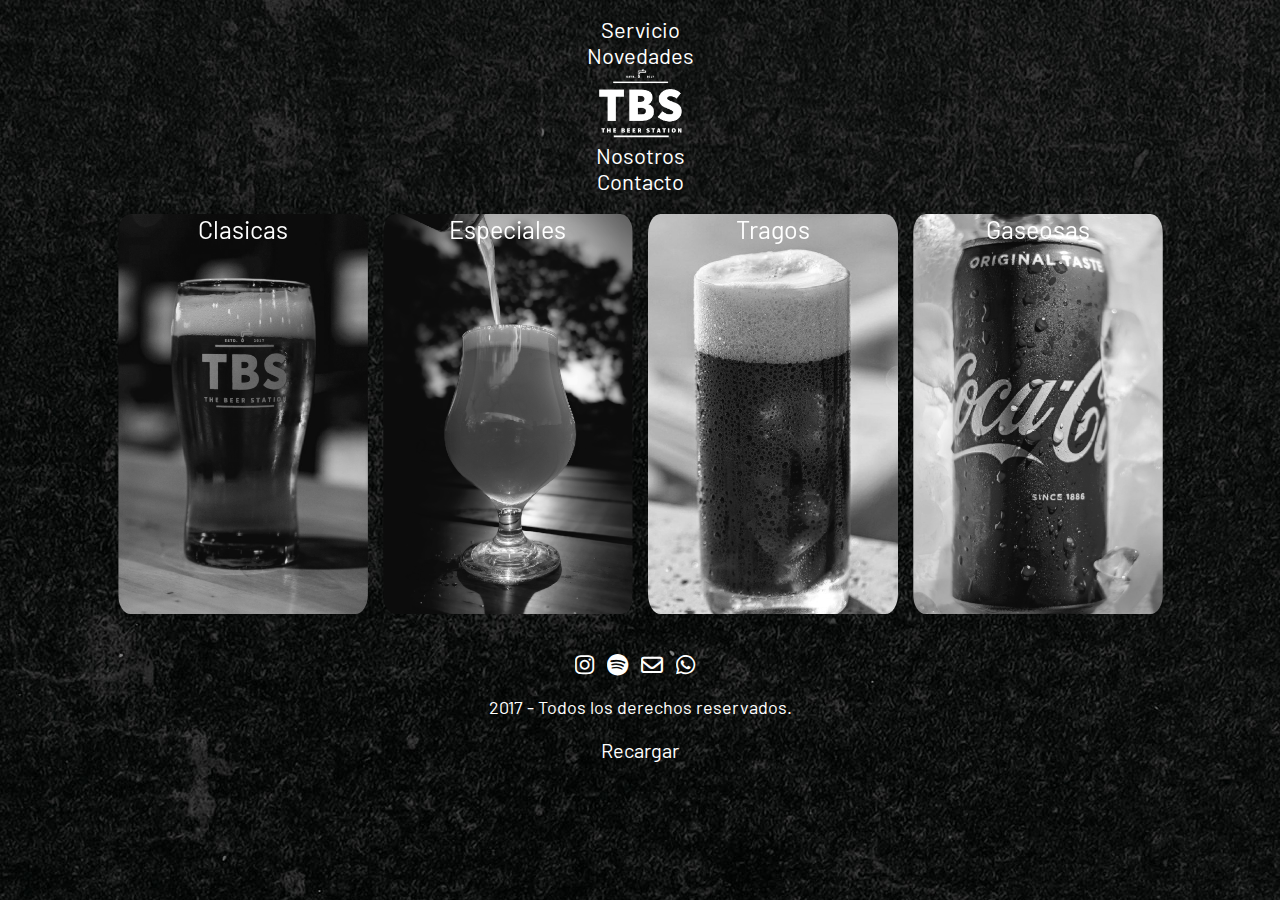
<file: index.html>
<!DOCTYPE html>
<html lang="es">
<head>
    <meta charset="UTF-8">
    <meta http-equiv="X-UA-Compatible" content="IE=edge">
    <meta name="viewport" content="width=device-width, initial-scale=1.0">
    <meta name="keywords" content="cerveza, artesanal, bar, beer, funes, tbs, food, inicio">
    <link rel="stylesheet" href="https://cdnjs.cloudflare.com/ajax/libs/font-awesome/6.4.0/css/all.min.css">
    <link rel="stylesheet" href="./estilos/estilos.css">
    <link rel="shortcut icon" href="img/TBS BLANCO.png" type="image/x-icon">
    <title>The Beer Station</title>
    <meta name="description=" content="The Beer Station o TBS es el lugar ideal para pasar un rato en familia y amigos donde abunda la buena onda, la musica y la cerveza. Acercate a disfrutar un rato con nosotros">
</head>
<body>

    <div id="container">

    <header>
            <nav>
                <ul class="menu">
                    <li><a href="./pages/servicio.html">Servicio</a></li>
                    <li><a href="./pages/Novedades.html">Novedades</a></li>
                    <li><a href="./index.html"> <img src="./img/tbs icon.png" alt="logo tbs" height="70" width="auto"></a></li>
                    <li><a href="./pages/nosotros.html">Nosotros</a></li>
                <li><a href="./pages/contacto.html">Contacto</a></li>
                </ul>
            </nav>
    </header>
    <main id="main">
    <div class="bebida">
        <div class="clasicas foto" alt="pinta clasica">Clasicas</div>
        <div class="especiales foto" alt="copa">Especiales</div>
        <div class="tragos foto" alt="fernet">Tragos</div>
        <div class="gaseosas foto" alt="coca">Gaseosas</div>
    </div>
    </main>
    <footer id="footer">
        <div>
            <a href="https://www.instagram.com/thebeerstation1/"><i class="fa-brands fa-instagram"></i></a>
            <a href="https://open.spotify.com/user/31n2xrwkveiziahdwetejzkkvzpq?si=5d3c7d38ed4c4023"><i class="fa-brands fa-spotify"></i></a>
            <a href="mailto:thebeerstation1@gmail.com"><i class="fa-sharp fa-regular fa-envelope"></i></a>
            <a href="whatsapp"><i class="fa-brands fa-whatsapp"></i></a>
        </div>
        <p>2017 - Todos los derechos reservados.</p>
        <div>
            <a class="recargar" href="./index.html">Recargar</a>
        </div>
    </footer>
    
</div>

</body>
</html>
</file>
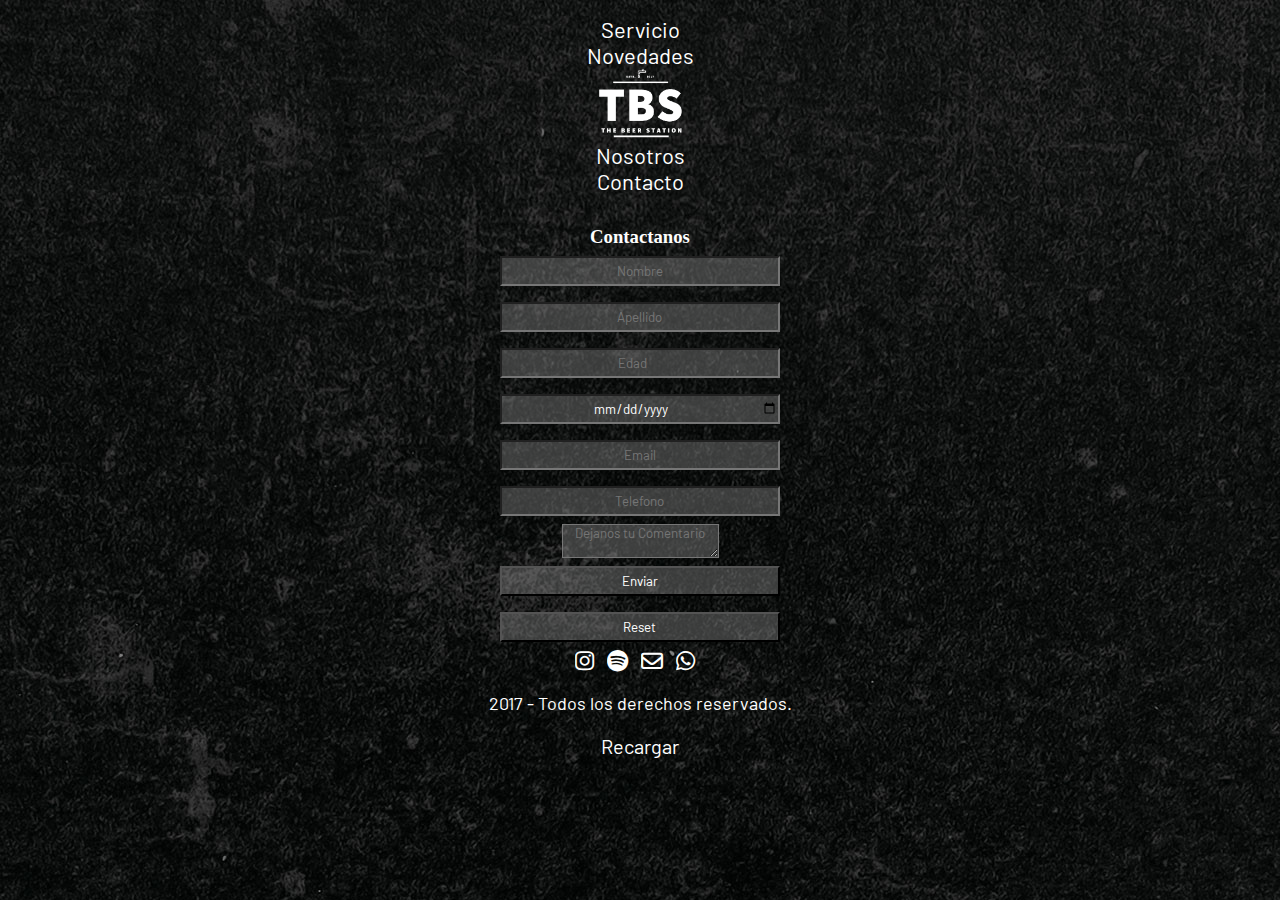
<file: pages/contacto.html>
<!DOCTYPE html>
<html lang="es">
<head>
    <meta charset="UTF-8">
    <meta http-equiv="X-UA-Compatible" content="IE=edge">
    <meta name="viewport" content="width=device-width, initial-scale=1.0">
    <meta name="keywords" content="cerveza, artesanal, bar, beer, funes, tbs, food, contacto">
    <link rel="stylesheet" href="https://cdnjs.cloudflare.com/ajax/libs/font-awesome/6.4.0/css/all.min.css">
    <link rel="stylesheet" href="../estilos/estilos.css">
    <link rel="shortcut icon" href="../img/TBS BLANCO.png" type="image/x-icon">
    <title>Contacto</title>
    <meta name="description=" content="Te interesaria ser parte de nuestro staff o incluso sumarte a la lista para el ciclo musical de los jueves? Entra, llena el formulario y envianoslo!">
</head>
<body>

<div id="container">
    
    <header>
        <nav>
            <ul class="menu">
                <li><a href="./servicio.html">Servicio</a></li>
                <li><a href="./Novedades.html">Novedades</a></li>
                <li><a href="../index.html"> <img src="../img/tbs icon.png" alt="logo tbs" height="70" width="auto"></a></li>
                <li><a href="./nosotros.html">Nosotros</a></li>
                <li><a href="./contacto.html">Contacto</a></li>
            </ul>
        </nav>
</header>

    <main class="main">
        <h3>Contactanos</h3>
    <div class="form">
        <form class="form">
        <input type="text" style="text-align: center;" placeholder="Nombre" required>
        <input type="text" style="text-align: center;" placeholder="Apellido" required>
        <input type="number" style="text-align: center;" placeholder="Edad" required>
        <input type="date" style="text-align: center;" required>
        <input type="email" style="text-align: center;" placeholder="Email" required>
        <input type="num" style="text-align: center;" placeholder="Telefono" required>
        <textarea name="" id="" cols="" rows="" style="text-align: center;" placeholder="Dejanos tu Comentario" required></textarea>
        <input type="submit" value="Enviar">
        <input type="reset">
        </form>
    </div>
    </main>

    <footer>
        <div class="redes">
            <a href="https://www.instagram.com/thebeerstation1/"><i class="fa-brands fa-instagram"></i></a>
            <a href="https://open.spotify.com/user/31n2xrwkveiziahdwetejzkkvzpq?si=5d3c7d38ed4c4023"><i class="fa-brands fa-spotify"></i></a>
            <a href="mailto:thebeerstation1@gmail.com"><i class="fa-sharp fa-regular fa-envelope"></i></a>
            <a href="whatsapp"><i class="fa-brands fa-whatsapp"></i></a>
        </div>
        <p>2017 - Todos los derechos reservados.</p>
        <div>
            <a class="recargar" href="../index.html">Recargar</a>
        </div>
    </footer>

</div>

</body>
</html>
</file>
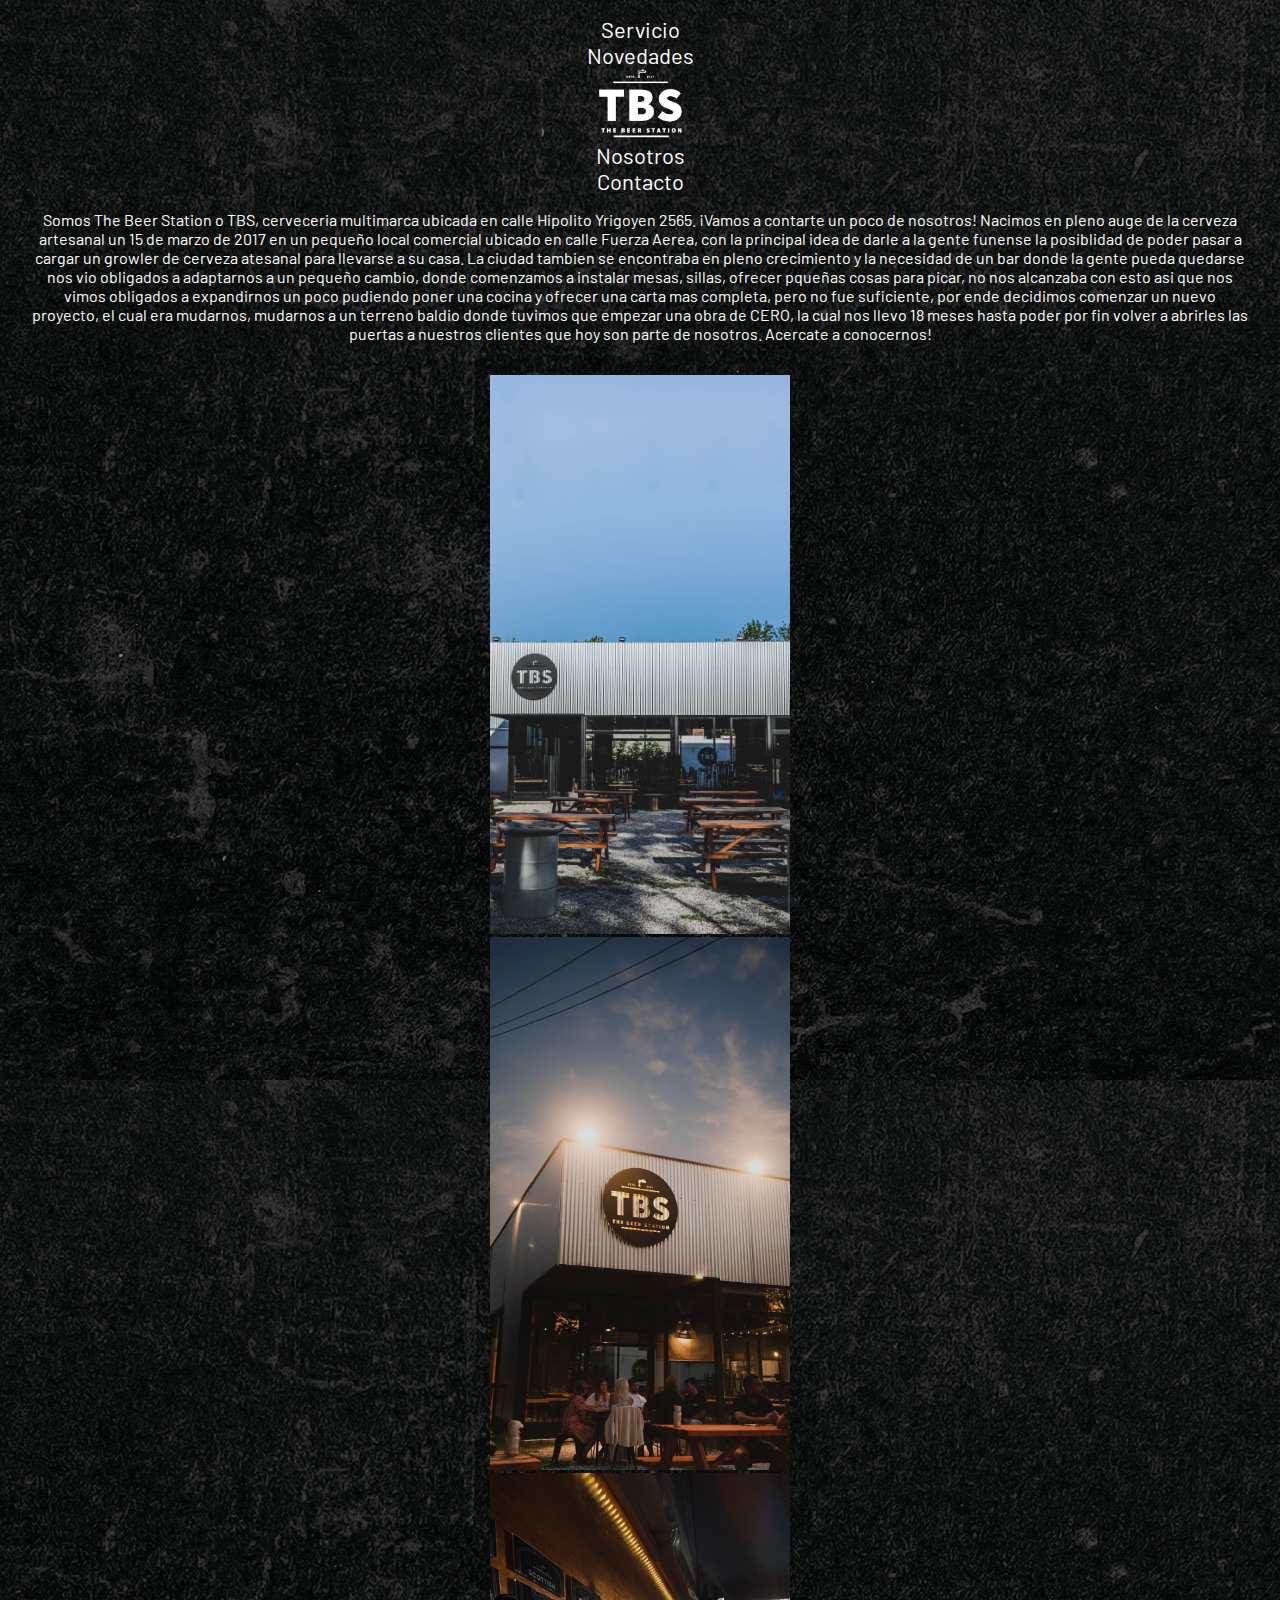
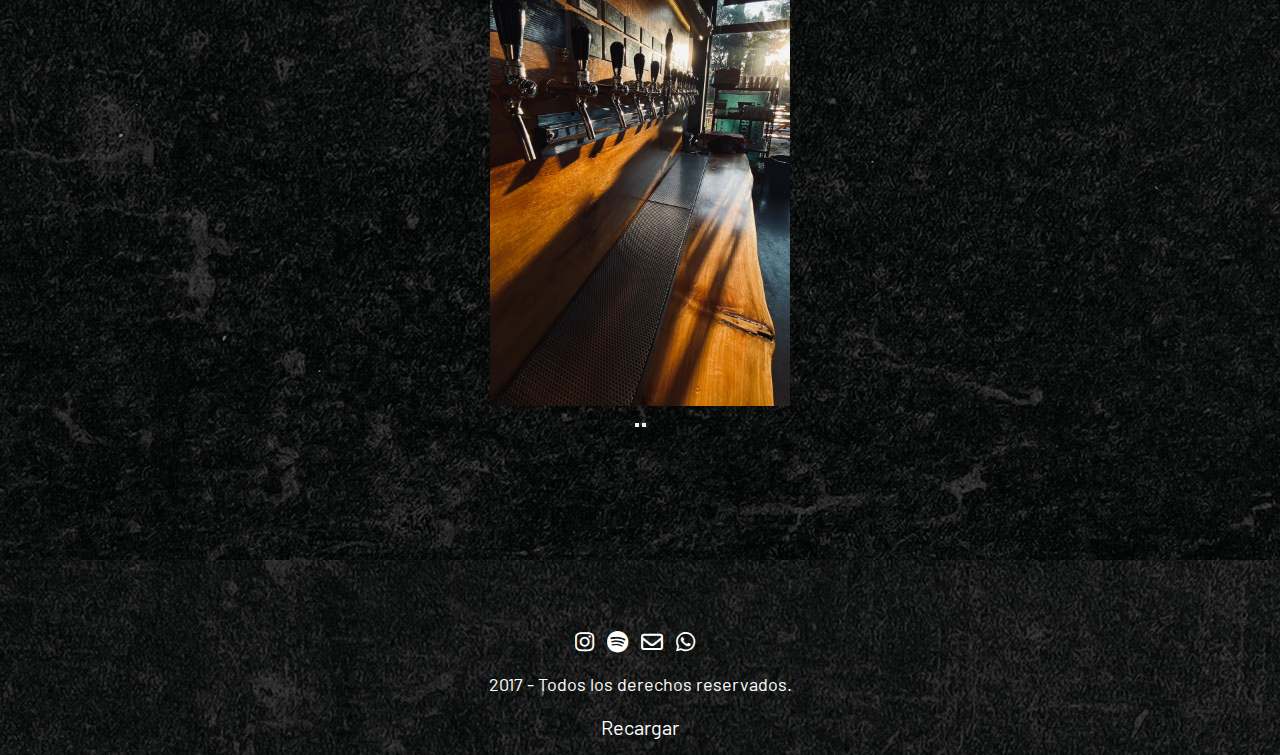
<file: pages/nosotros.html>
<!DOCTYPE html>
<html lang="es">
<head>
    <meta charset="UTF-8">
    <meta http-equiv="X-UA-Compatible" content="IE=edge">
    <meta name="viewport" content="width=device-width, initial-scale=1.0">
    <meta name="keywords" content="cerveza, artesanal, bar, beer, funes, tbs, food, nosotros">
    <link rel="stylesheet" href="https://cdnjs.cloudflare.com/ajax/libs/font-awesome/6.4.0/css/all.min.css">
    <link rel="stylesheet" href="https://cdn.jsdelivr.net/npm/bootstrap@4.6.2/dist/css/bootstrap.min.css" integrity="sha384-xOolHFLEh07PJGoPkLv1IbcEPTNtaed2xpHsD9ESMhqIYd0nLMwNLD69Npy4HI+N" crossorigin="anonymous">
    <link rel="stylesheet" href="../estilos/estilos.css">
    <link rel="shortcut icon" href="../img/TBS BLANCO.png" type="image/x-icon">
    <title>Nosotros</title>
    <meta name="description=" content="Gran local ubicado en Hipolito Yrigoyen 2565 donde vas a pasar un momento maravilloso">
</head>
<body>

<div id="container">

    <header>
        <nav>
            <ul class="menu">
                <li><a href="./servicio.html">Servicio</a></li>
                <li><a href="./Novedades.html">Novedades</a></li>
                <li><a href="../index.html"> <img src="../img/tbs icon.png" alt="logo tbs" height="70" width="auto"></a></li>
                <li><a href="./nosotros.html">Nosotros</a></li>
                <li><a href="./contacto.html">Contacto</a></li>
            </ul>
        </nav>
</header>

    <main class="main">
    <div>
        <p class="info">Somos The Beer Station o TBS, cerveceria multimarca ubicada en calle Hipolito Yrigoyen 2565. ¡Vamos a contarte un poco de nosotros! Nacimos en pleno auge de la cerveza artesanal un 15 de marzo de 2017 en un pequeño local comercial ubicado en calle Fuerza Aerea, con la principal idea de darle a la gente funense la posiblidad de poder pasar a cargar un growler de cerveza atesanal para llevarse a su casa. La ciudad tambien se encontraba en pleno crecimiento y la necesidad de un bar donde la gente pueda quedarse nos vio obligados a adaptarnos a un pequeño cambio, donde comenzamos a instalar mesas, sillas, ofrecer pqueñas cosas para picar, no nos alcanzaba con esto asi que nos vimos obligados a expandirnos un poco pudiendo poner una cocina y ofrecer una carta mas completa, pero no fue suficiente, por ende decidimos comenzar un nuevo proyecto, el cual era mudarnos, mudarnos a un terreno baldio donde tuvimos que empezar una obra de CERO, la cual nos llevo 18 meses hasta poder por fin volver a abrirles las puertas a nuestros clientes que hoy son parte de nosotros.
        Acercate a conocernos!<p>
    </div>
    <div class="carousel">
        <div id="carouselExampleControls" class="carousel slide" data-ride="carousel">
            <div class="carousel-inner">
              <div class="carousel-item active">
                <img src="../img/fachada.jpg" alt="fachada" height="auto" width="300">
              </div>
              <div class="carousel-item">
                <img src="../img/cartel.jpeg" alt="cartel" height="auto" width="300">
              </div>
              <div class="carousel-item">
                <img src="../img/canillas.jpeg" alt="canillas" height="auto" width="300">
              </div>
            </div>
           <button class="carousel-control-prev" type="button" data-target="#carouselExampleControls" data-slide="prev">
              <span class="carousel-control-prev-icon" aria-hidden="true"></span>
              <span class="sr-only">Previous</span>
            </button>
            <button class="carousel-control-next" type="button" data-target="#carouselExampleControls" data-slide="next">
              <span class="carousel-control-next-icon" aria-hidden="true"></span>
              <span class="sr-only">Next</span>
            </button>
        </div>

    <div class="div">
        <iframe class="map" src="https://www.google.com/maps/embed?pb=!1m18!1m12!1m3!1d497.8261761338116!2d-60.81167546660303!3d-32.92560285801701!2m3!1f0!2f0!3f0!3m2!1i1024!2i768!4f13.1!3m3!1m2!1s0x95b64cfe2b67ffad%3A0x15c0212e3f434019!2sThe%20Beer%20Station!5e0!3m2!1ses-419!2sar!4v1679767938009!5m2!1ses-419!2sar" width="300" height="200" style="border:0;" allowfullscreen="" loading="lazy" referrerpolicy="no-referrer-when-downgrade"></iframe>
    </div>

    </div>
    </main>

    <footer>
        <div class="redes">
            <a href="https://www.instagram.com/thebeerstation1/"><i class="fa-brands fa-instagram"></i></a>
            <a href="https://open.spotify.com/user/31n2xrwkveiziahdwetejzkkvzpq?si=5d3c7d38ed4c4023"><i class="fa-brands fa-spotify"></i></a>
            <a href="mailto:thebeerstation1@gmail.com"><i class="fa-sharp fa-regular fa-envelope"></i></a>
            <a href="whatsapp"><i class="fa-brands fa-whatsapp"></i></a>
        </div>
        <p>2017 - Todos los derechos reservados.</p>
        <div>
            <a class="recargar" href="../index.html">Recargar</a>
        </div>
    </footer>

</div>

<script src="https://cdn.jsdelivr.net/npm/jquery@3.5.1/dist/jquery.slim.min.js" integrity="sha384-DfXdz2htPH0lsSSs5nCTpuj/zy4C+OGpamoFVy38MVBnE+IbbVYUew+OrCXaRkfj" crossorigin="anonymous"></script>
<script src="https://cdn.jsdelivr.net/npm/popper.js@1.16.1/dist/umd/popper.min.js" integrity="sha384-9/reFTGAW83EW2RDu2S0VKaIzap3H66lZH81PoYlFhbGU+6BZp6G7niu735Sk7lN" crossorigin="anonymous"></script>
<script src="https://cdn.jsdelivr.net/npm/bootstrap@4.6.2/dist/js/bootstrap.min.js" integrity="sha384-+sLIOodYLS7CIrQpBjl+C7nPvqq+FbNUBDunl/OZv93DB7Ln/533i8e/mZXLi/P+" crossorigin="anonymous"></script>

</body>
</html>
</file>
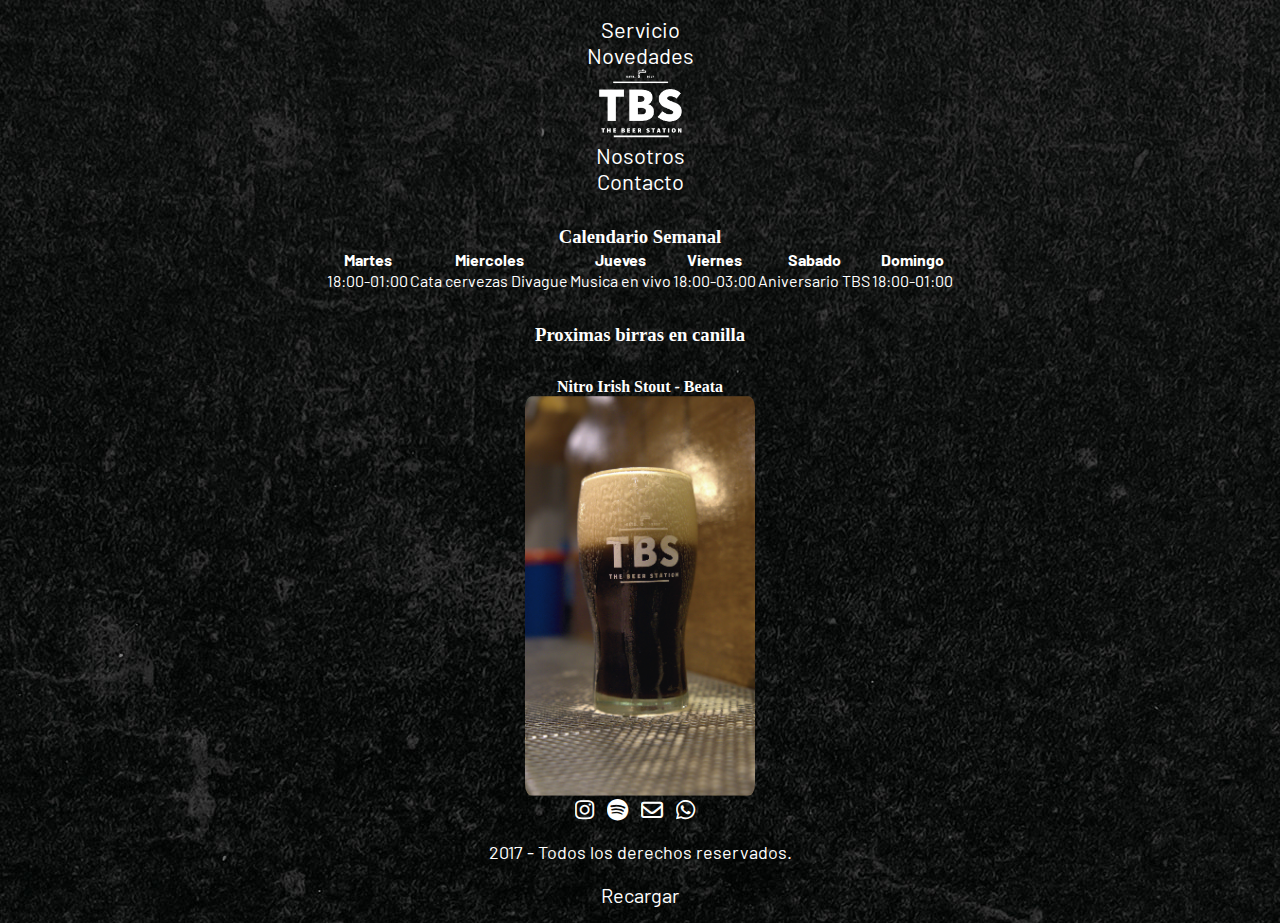
<file: pages/Novedades.html>
<!DOCTYPE html>
<html lang="es">
<head>
    <meta charset="UTF-8">
    <meta http-equiv="X-UA-Compatible" content="IE=edge">
    <meta name="viewport" content="width=device-width, initial-scale=1.0">
    <meta name="keywords" content="cerveza, artesanal, bar, beer, funes, tbs, food, novedades">
    <link rel="stylesheet" href="https://cdnjs.cloudflare.com/ajax/libs/font-awesome/6.4.0/css/all.min.css">
    <link rel="stylesheet" href="../estilos/estilos.css">
    <link rel="shortcut icon" href="../img/TBS BLANCO.png" type="image/x-icon">
    <title>Novedades</title>
    <meta name="description=" content="Entra y mira el calendario semanal! Enterate las ultimas novedades para esta semana">
</head>
<body>

<div id="container">

    <header>
        <nav>
            <ul class="menu">
                <li><a href="./servicio.html">Servicio</a></li>
                <li><a href="./Novedades.html">Novedades</a></li>
                <li><a href="../index.html"> <img src="../img/tbs icon.png" alt="logo tbs" height="70" width="auto"></a></li>
                <li><a href="./nosotros.html">Nosotros</a></li>
                <li><a href="./contacto.html">Contacto</a></li>
            </ul>
        </nav>
</header>

    <main class="main">
        <h3>Calendario Semanal</h3>
    <div class="calendario">
    <table>
        <thead>
            <th>Martes</th>
            <th>Miercoles</th>
            <th>Jueves</th>
            <th>Viernes</th>
            <th>Sabado</th>
            <th>Domingo</th>
        </thead>
        <tr>
            <td>18:00-01:00</td>
            <td>Cata cervezas Divague</td>
            <td>Musica en vivo</td>
            <td>18:00-03:00</td>
            <td>Aniversario TBS</td>
            <td>18:00-01:00</td>
        </tr>
    </table>
    </div>
    <div class="info">
        <h3>Proximas birras en canilla</h3>
        <h4>Nitro Irish Stout - Beata</h4>
    </div>
    <div class="novedades">
        <img class="img" src="../img/nitro.png" alt="Nitro" height="400" width="auto">
    </div>
    </main>

    <footer>
        <div class="redes">
            <a href="https://www.instagram.com/thebeerstation1/"><i class="fa-brands fa-instagram"></i></a>
            <a href="https://open.spotify.com/user/31n2xrwkveiziahdwetejzkkvzpq?si=5d3c7d38ed4c4023"><i class="fa-brands fa-spotify"></i></a>
            <a href="mailto:thebeerstation1@gmail.com"><i class="fa-sharp fa-regular fa-envelope"></i></a>
            <a href="whatsapp"><i class="fa-brands fa-whatsapp"></i></a>
        </div>
        <p>2017 - Todos los derechos reservados.</p>
        <div>
            <a class="recargar" href="../index.html">Recargar</a>
        </div>
    </footer>

</div>

</body>
</html>
</file>
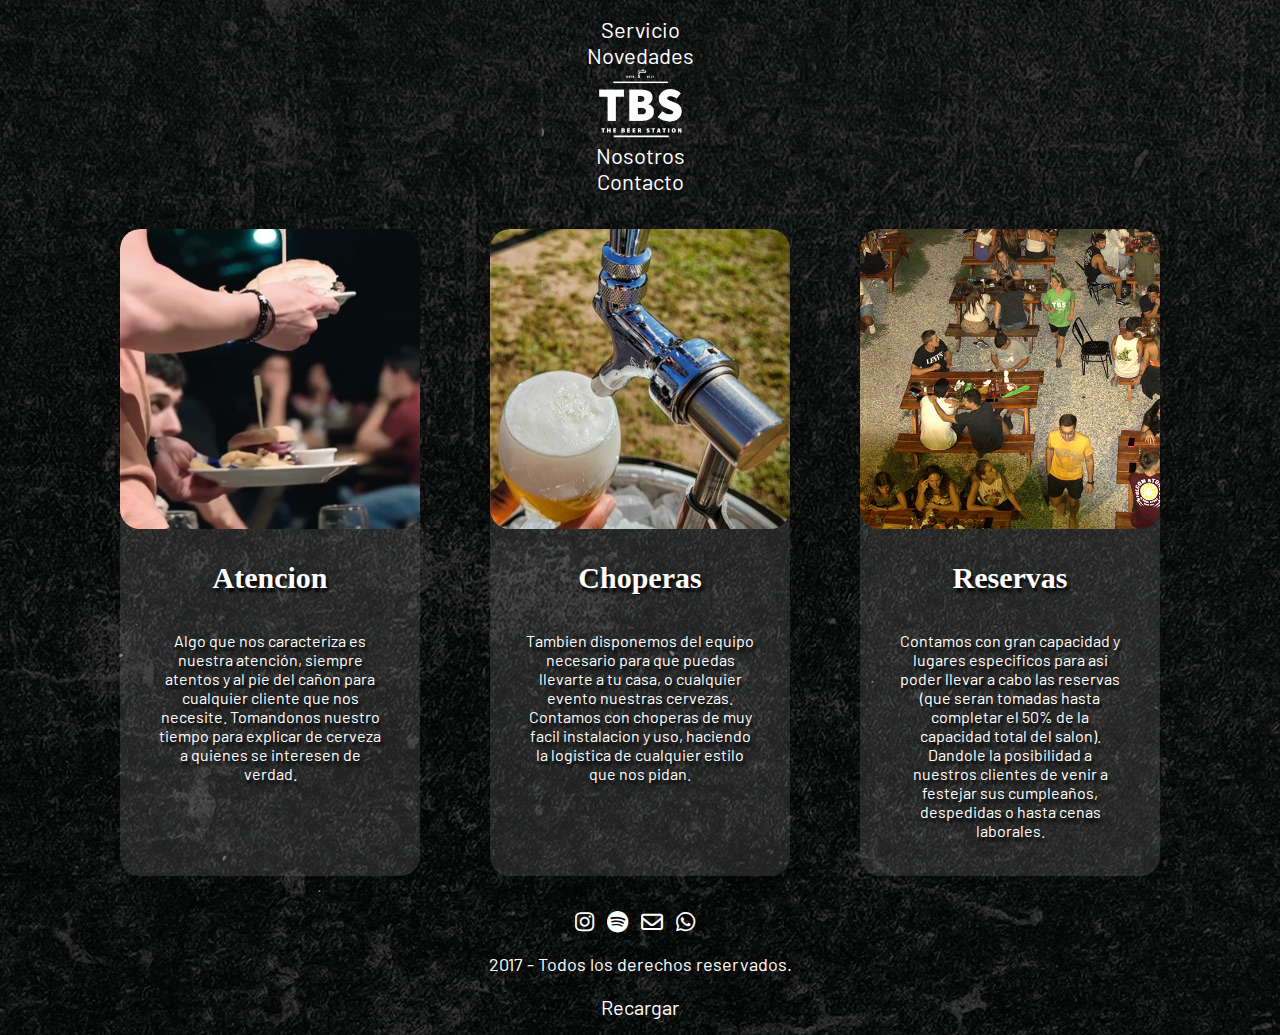
<file: pages/servicio.html>
<!DOCTYPE html>
<html lang="es">
<head>
    <meta charset="UTF-8">
    <meta http-equiv="X-UA-Compatible" content="IE=edge">
    <meta name="viewport" content="width=device-width, initial-scale=1.0">
    <meta name="keywords" content="cerveza, artesanal, bar, beer, funes, tbs, food, servicio">
    <link rel="stylesheet" href="https://cdnjs.cloudflare.com/ajax/libs/font-awesome/6.4.0/css/all.min.css">
    <link rel="stylesheet" href="../estilos/estilos.css">
    <link rel="shortcut icon" href="../img/TBS BLANCO.png" type="image/x-icon">
    <title>Servicios</title>
    <meta name="description=" content="Servicio personalizado para todos nuestros clientes, desde reservas para cumpleaños hasta reservas de choperas para festejar en tu casa">
</head>
<body>

<div id="container">

    <header>
        <nav>
            <ul class="menu">
                <li><a href="./servicio.html">Servicio</a></li>
                <li><a href="./Novedades.html">Novedades</a></li>
                <li><a href="../index.html"> <img src="../img/tbs icon.png" alt="logo tbs" height="70" width="auto"></a></li>
                <li><a href="./nosotros.html">Nosotros</a></li>
                <li><a href="./contacto.html">Contacto</a></li>
            </ul>
        </nav>
</header>

<section class="team">
    <!-- card - inicia -->
    <article class="card">
        <div class="card-mozo"></div>
        <h3 class="card-title3">Atencion</h3>
        <p>Algo que nos caracteriza es nuestra atención, siempre atentos y al pie del cañon para cualquier cliente que nos necesite. Tomandonos nuestro tiempo para explicar de cerveza a quienes se interesen de verdad.</p>
    </article>
    <!-- card - fin -->
    <!-- card - inicia -->
    <article class="card">
        <div class="card-chopera"></div>
        <h3 class="card-title3">Choperas</h3>
        <p>Tambien disponemos del equipo necesario para que puedas llevarte a tu casa, o cualquier evento nuestras cervezas. Contamos con choperas de muy facil instalacion y uso, haciendo la logistica de cualquier estilo que nos pidan.</p>
    </article>
    <!-- card - fin -->
    <!-- card - inicia -->
    <article class="card">
        <div class="card-reserva"></div>
        <h3 class="card-title3">Reservas</h3>
        <p>Contamos con gran capacidad y lugares especificos para asi poder llevar a cabo las reservas (que seran tomadas hasta completar el 50% de la capacidad total del salon). Dandole la posibilidad a nuestros clientes de venir a festejar sus cumpleaños, despedidas o hasta cenas laborales.</p>
    </article>
    <!-- card - fin -->
</section>

<footer>
    <div class="redes">
        <a href="https://www.instagram.com/thebeerstation1/"><i class="fa-brands fa-instagram"></i></a>
        <a href="https://open.spotify.com/user/31n2xrwkveiziahdwetejzkkvzpq?si=5d3c7d38ed4c4023"><i class="fa-brands fa-spotify"></i></a>
        <a href="mailto:thebeerstation1@gmail.com"><i class="fa-sharp fa-regular fa-envelope"></i></a>
        <a href="whatsapp"><i class="fa-brands fa-whatsapp"></i></a>
    </div>
    <p>2017 - Todos los derechos reservados.</p>
    <div>
        <a class="recargar" href="../index.html">Recargar</a>
    </div>
</footer>

</div>

</body>
</html>
</file>
<file: estilos/estilos.css>
@import url("https://fonts.googleapis.com/css2?family=Barlow:wght@600&display=swap");
/*font-family: 'Barlow', sans-serif; */
* {
  margin: 0px;
  padding: 0px;
  box-sizing: border-box;
  font-family: "Barlow", sans-serif;
  color: black;
  overflow-x: hidden;
}

h1 {
  color: rgb(255, 255, 255);
  font-weight: 5000;
  text-shadow: 0 0 5px #ffffff;
  text-align: center;
  font-size: 80px;
  padding: 1px;
  font-family: Georgia, "Times New Roman", Times, serif;
}

h2 {
  margin: 2rem;
  text-align: center;
  color: white;
  font-family: Georgia, "Times New Roman", Times, serif;
}

h3, h4 {
  text-align: center;
  color: white;
  font-family: Georgia, "Times New Roman", Times, serif;
  margin-top: 2rem;
}

/* body */
body {
  margin: 1rem;
  padding: 0%;
  background-image: url(../img/fondo.jpg);
}

#container {
  /* background-color: rgba(255, 255, 255, 0.425); */
  display: grid;
  text-align: center;
  grid-template-areas: "header" "main" "footer";
}
#container * {
  /* background-color: aqua; */
  color: #fff;
  text-align: center;
}

/* header */
header {
  grid-area: header;
  display: flex;
  justify-content: center;
}
header .menu {
  /* border: 5px solid coral; */
  display: flex;
  flex-direction: column;
  justify-content: space-between;
  align-items: center;
}
header .menu li {
  display: flex;
}
header .menu a {
  color: white;
  text-decoration: none;
  width: 200px;
  transition: 0.5s;
  font-size: 22px;
}
header .menu a:hover {
  font-size: 30px;
}

/* main */
#main {
  width: 100%;
  height: 100%;
  background-size: cover;
  background-position: center;
  display: flex;
  justify-content: center;
  align-items: center;
}

.bebida {
  font-size: 25px;
  width: 100%;
  min-height: 300px;
  display: grid;
  grid-template-columns: repeat(4, 250px);
  grid-template-rows: repeat(1, 400px);
  justify-content: center;
  padding: 20px;
  grid-gap: 15px;
}

.foto {
  background-size: cover;
  background-position: center;
  transition: all 0.9s;
  filter: grayscale(100%);
  border-radius: 5%;
}
.foto:hover {
  transition: all 0, 9s;
  filter: grayscale(0);
}

.clasicas {
  background-image: url(../img/clasica.png);
}

.especiales {
  background-image: url(../img/copa.png);
}

.tragos {
  background-image: url(../img/fernet.png);
}

.gaseosas {
  background-image: url(../img/coca.png);
}

tr {
  color: white;
}

.nosotros {
  margin: 1rem;
  font-size: 110%;
}

p {
  text-align: center;
  color: white;
  margin: 1rem;
}

.team {
  display: flex;
  justify-content: center;
}

.card {
  margin: 35px;
  width: 300px;
  min-height: 200px;
  background-color: rgba(146, 146, 146, 0.212);
  border-radius: 20px;
  transition: all 0.9s;
}
.card:hover {
  box-shadow: 0 0 10px #000000;
  transform: scale(1.09);
  transition: all 0.9s;
}

.card-mozo {
  background-image: url(../img/mozo.jpg);
  height: 300px;
  background-size: cover;
  background-position: center;
  border-radius: 20px;
}

.card-chopera {
  background-image: url(../img/chopera.jpg);
  height: 300px;
  background-size: cover;
  background-position: center;
  border-radius: 20px;
}

.card-reserva {
  background-image: url(../img/reservas.jpg);
  height: 300px;
  background-size: cover;
  background-position: center;
  border-radius: 20px;
}

.card-title3 {
  text-align: center;
  font-size: 30px;
  color: white;
  text-shadow: 2px 4px 3px black;
}

.card p {
  text-align: center;
  color: rgb(255, 255, 255);
  text-shadow: 2px 4px 3px rgb(0, 0, 0);
  padding: 20px;
}

table {
  margin: 0 auto;
}

.div, .novedades {
  text-align: center;
}

.map, .img {
  border-radius: 3%;
  text-align: center;
}

.form {
  width: 100%;
  max-width: 50%;
  margin: 0 auto;
  display: flex;
  flex-direction: column;
  justify-content: center;
  align-items: center;
}
.form input {
  width: 90%;
  height: 30px;
  margin: 0.5rem;
  background-color: rgba(128, 128, 128, 0.445);
}
.form textarea {
  background-color: rgba(128, 128, 128, 0.459);
}
.form button {
  padding: 0.5 1em;
  border: none;
  cursor: pointer;
}

.texto {
  color: rgb(255, 255, 255);
  text-decoration: none;
  transition: 0.5s;
}

/* footer */
#footer {
  color: #fff;
  padding: 20px;
  text-align: center;
  align-items: flex-end;
  display: grid;
}

footer {
  grid-area: footer;
}
footer p {
  color: #fff;
  margin-bottom: 20px;
  font-size: 18px;
  font-family: "Barlow", sans-serif;
}
footer a {
  font-size: 22px;
  letter-spacing: 10px;
  color: #fff;
}

.recargar {
  color: rgb(255, 255, 255);
  text-decoration: none;
  transition: 0.5s;
  letter-spacing: 0;
  font-size: 20px;
  font-family: "Barlow", sans-serif;
}
.recargar:hover {
  font-size: 25px;
}

.redes {
  /* border: 5px solid yellow; */
  text-align: center;
}

@media only screen and (max-width: 415px) {
  header {
    max-width: 415px;
    display: flex;
  }
  .menu {
    display: flex;
    flex-direction: column;
    align-items: center;
  }
  .bebida {
    grid-template-columns: repeat(1, 200px);
    grid-template-rows: repeat(4, 300px);
    font-size: 10px;
  }
  .team {
    flex-direction: column;
    justify-content: center;
  }
  .card {
    margin: 35px;
    width: 300px;
    min-height: 200px;
    background-color: rgba(146, 146, 146, 0.212);
    border-radius: 20px;
    transition: none;
  }
  .card:hover {
    box-shadow: 0 0 10px #000000;
    transform: none;
  }
  .foto {
    background-size: cover;
    background-position: center;
    border-radius: 5%;
    filter: none;
  }
  .foto:hover {
    filter: none;
  }
  #footer, #main {
    max-width: 390px;
  }
}
@media only screen and (min-width: 391px) and (max-width: 1023px) {
  .bebida {
    grid-template-columns: repeat(2, 200px);
    grid-template-rows: repeat(2, 300px);
    font-size: 15px;
  }
  #footer, #main {
    min-width: 391px;
    max-width: 1023px;
  }
  header {
    min-width: 391px;
    max-width: 1023px;
    display: flex;
  }
  .menu {
    display: flex;
    flex-direction: column;
    justify-content: space-between;
    align-items: center;
  }
}

/*# sourceMappingURL=estilos.css.map */
</file>
